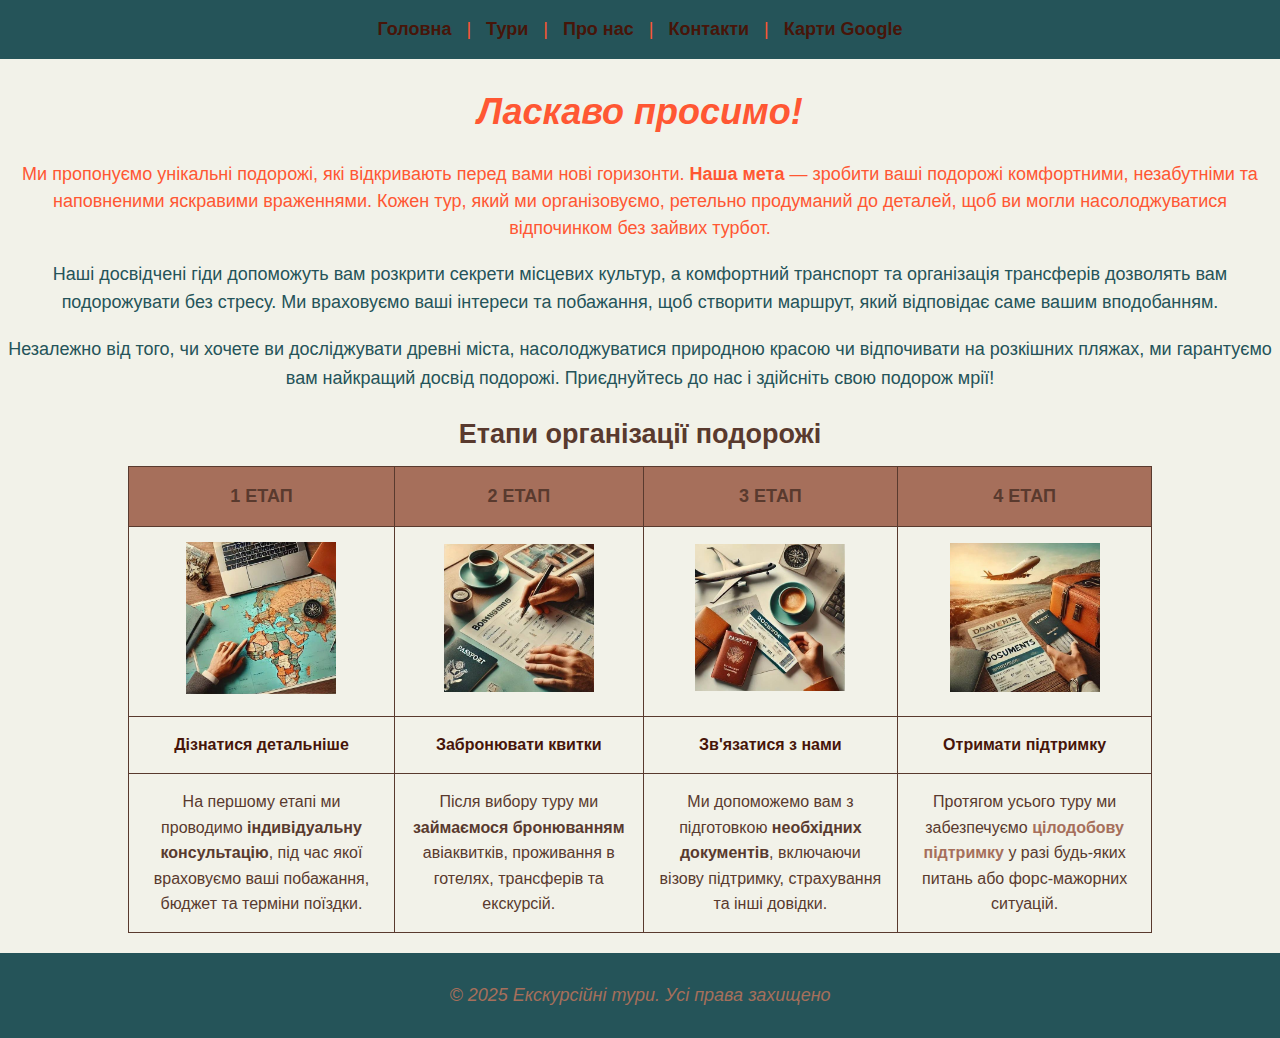
<file: index.html>
<!DOCTYPE html>
<html lang="en">
<head>
    <meta charset="UTF-8">
    <meta name="viewport" content="width=device-width, initial-scale=1.0">
    <link rel="stylesheet" href="styles.css">
    <meta name="author" content="ІС-32 Бондар Марина">
    <title>Головна - Екскурсійні тури</title>
    <style> /* стиль для всіх посилань у документі */
        a {
            color: #FF5733; 
            font-weight: bold; 
            text-decoration: none; /* Прибираємо підкреслення */
        }

        a:hover {
            color: #255459; 
            text-decoration: underline; /* Підкреслення */
        }
    </style>
</head>
<body>
    <header>
        <nav>
            <a href="index.html">Головна</a> |
            <a href="tours.html">Тури</a> |
            <a href="about.html">Про нас</a> |
            <a href="contact.html">Контакти</a> |
            <a href="https://www.google.com.ua/maps" target="_blank">Карти Google</a>
        </nav>
    </header>

    <main>
        <h1 class = "main-title"; id="main-title">Ласкаво просимо!</h1> 
        <p style="font-family: Arial, sans-serif; font-size: 18px; line-height: 1.5; color: #FF5733;">Ми пропонуємо унікальні подорожі, які відкривають перед вами нові горизонти. <b>Наша мета</b> — зробити ваші подорожі комфортними, незабутніми та наповненими яскравими враженнями. Кожен тур, який ми організовуємо, ретельно продуманий до деталей, щоб ви могли насолоджуватися відпочинком без зайвих турбот.</p>
        <p>Наші досвідчені гіди допоможуть вам розкрити секрети місцевих культур, а комфортний транспорт та організація трансферів дозволять вам подорожувати без стресу. Ми враховуємо ваші інтереси та побажання, щоб створити маршрут, який відповідає саме вашим вподобанням.</p>
        <p>Незалежно від того, чи хочете ви досліджувати древні міста, насолоджуватися природною красою чи відпочивати на розкішних пляжах, ми гарантуємо вам найкращий досвід подорожі. Приєднуйтесь до нас і здійсніть свою подорож мрії!</p>
        
        <table>
            <caption><b>Етапи організації подорожі</b></caption>
            <thead>
                <tr>
                    <th>1 етап</th>
                    <th>2 етап</th>
                    <th>3 етап</th>
                    <th>4 етап</th>
                </tr>
            </thead>
            <tbody>
                <tr>
                    <td><img src="./images/consultation.png" alt="Консультація" width="150"></td>
                    <td><img src="./images/booking.png" alt="Бронювання" width="150"></td>
                    <td><img src="./images/documents.png" alt="Документи" width="150"></td>
                    <td><img src="./images/support.png" alt="Підтримка" width="150"></td>
                </tr>
                <tr>
                    <td><a href="tours.html">Дізнатися детальніше</a></td>
                    <td><a href="https://www.expedia.com/">Забронювати квитки</a></td>
                    <td><a href="contact.html">Зв'язатися з нами</a></td>
                    <td><a href="contact.html">Отримати підтримку</a></td>
                </tr>
                <tr>
                    <td>На першому етапі ми проводимо <b>індивідуальну консультацію</b>, під час якої враховуємо ваші побажання, бюджет та терміни поїздки.</td>
                    <td>Після вибору туру ми <b>займаємося бронюванням</b> авіаквитків, проживання в готелях, трансферів та екскурсій.</td>
                    <td>Ми допоможемо вам з підготовкою <b>необхідних документів</b>, включаючи візову підтримку, страхування та інші довідки.</td>
                    <td>Протягом усього туру ми забезпечуємо <a href="contact.html" style="color: #A66F5B"><b>цілодобову підтримку</b></a> у разі будь-яких питань або форс-мажорних ситуацій.</td>
                </tr>
            </tbody>
        </table>
    </main>


    <footer>
        <p>© 2025 Екскурсійні тури. Усі права захищено</p>
    </footer>
</body>

</html>
</file>
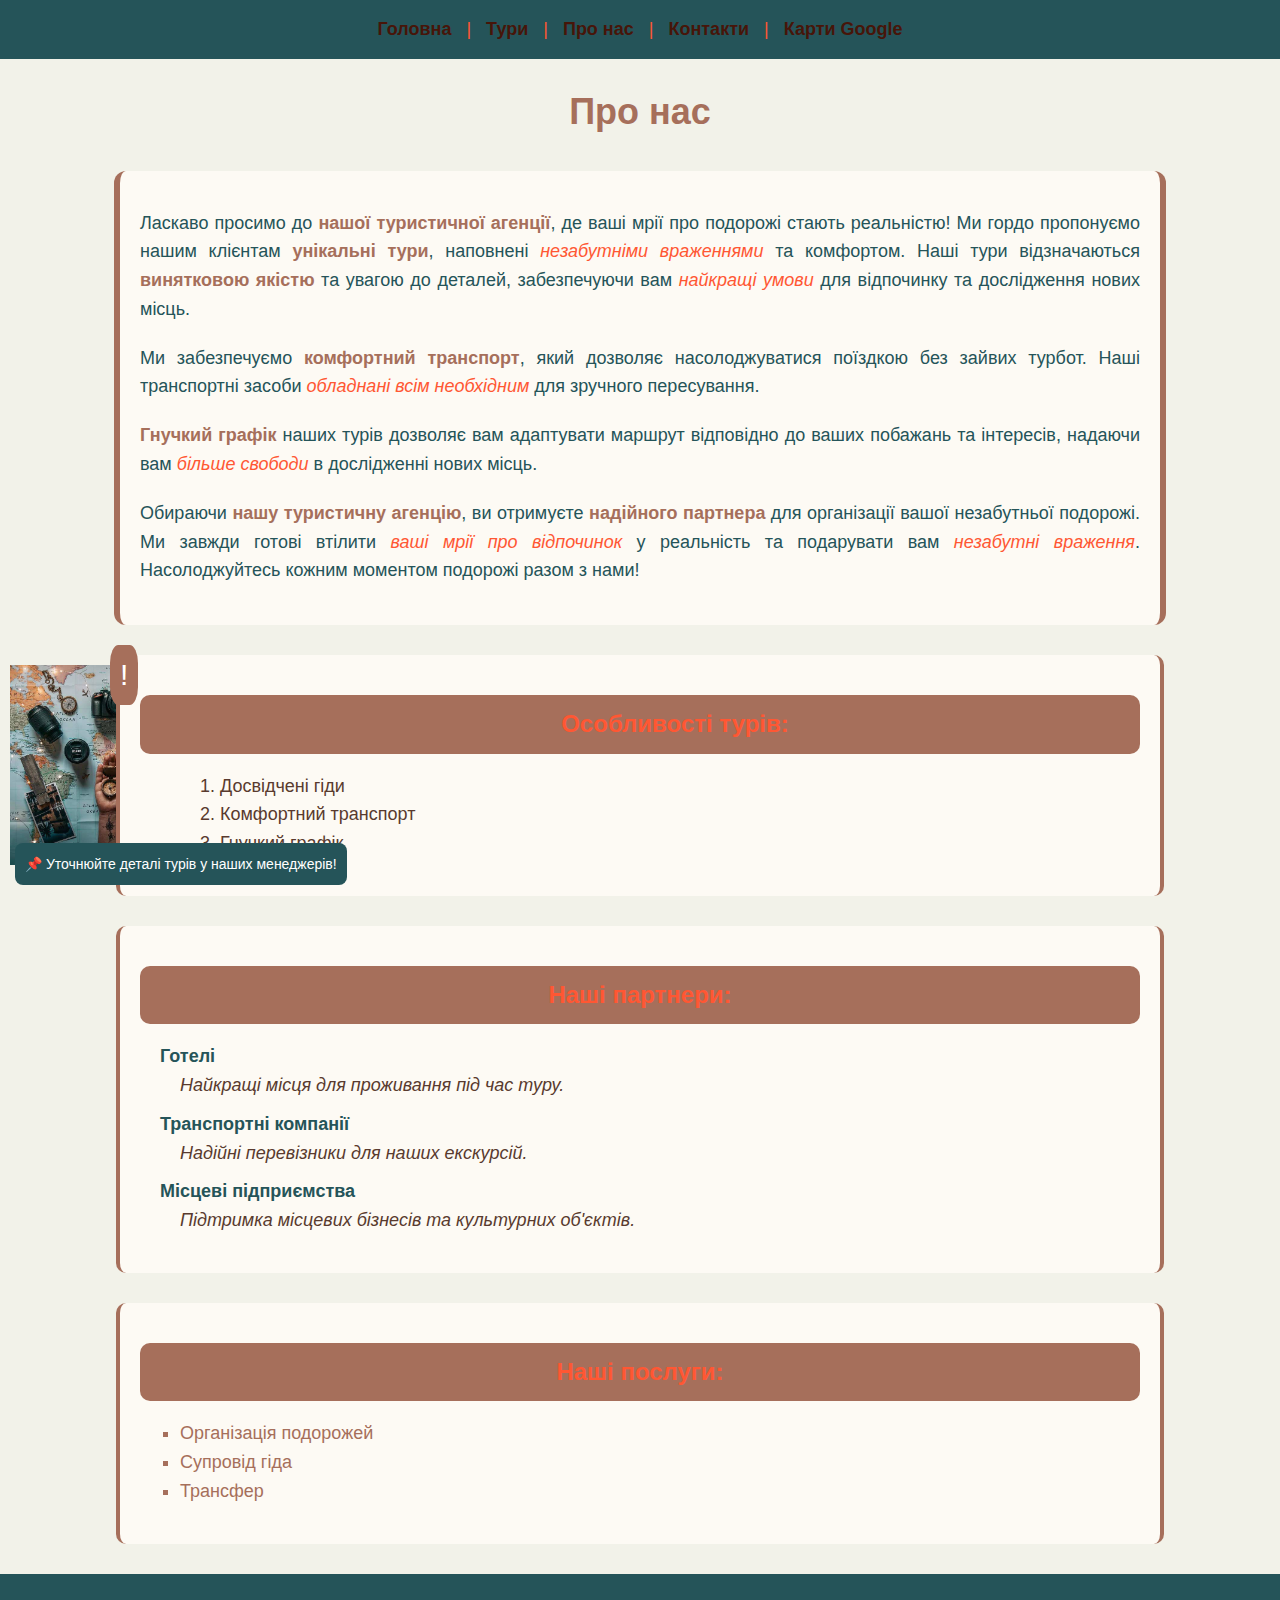
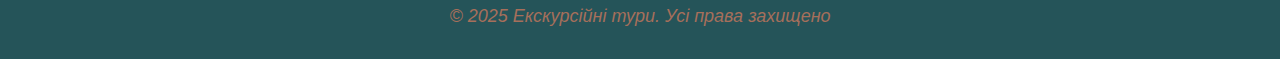
<file: about.html>
<!DOCTYPE html>
<html lang="en">
<head>
    <meta charset="UTF-8">
    <meta name="viewport" content="width=device-width, initial-scale=1.0">
    <link rel="stylesheet" href="styles.css">
    <meta name="author" content="ІС-32 Бондар Марина">
    <title>Про нас</title>
</head>

<body id="about-page">
    <header>
        <nav>
            <a href="index.html">Головна</a> |
            <a href="tours.html">Тури</a> |
            <a href="about.html">Про нас</a> |
            <a href="contact.html">Контакти</a> |
            <a href="https://www.google.com.ua/maps" target="_blank">Карти Google</a>
        </nav>
        
    </header>

    <main>
        <h1>Про нас</h1>

        <div class="text-block">
            <p>
                Ласкаво просимо до <span class="highlight">нашої туристичної агенції</span>, де ваші мрії про подорожі стають реальністю! 
                Ми гордо пропонуємо нашим клієнтам <span class="highlight">унікальні тури</span>, наповнені <span class="accent">незабутніми враженнями</span> та комфортом. 
                Наші тури відзначаються <span class="highlight">винятковою якістю</span> та увагою до деталей, забезпечуючи вам <span class="accent">найкращі умови</span> 
                для відпочинку та дослідження нових місць.
            </p>
        
            <p>
                Ми забезпечуємо <span class="highlight">комфортний транспорт</span>, який дозволяє насолоджуватися поїздкою без зайвих турбот. 
                Наші транспортні засоби <span class="accent">обладнані всім необхідним</span> для зручного пересування.
            </p>
        
            <p>
                <span class="highlight">Гнучкий графік</span> наших турів дозволяє вам адаптувати маршрут відповідно до ваших побажань та інтересів, 
                надаючи вам <span class="accent">більше свободи</span> в дослідженні нових місць.
            </p>
        
            <p>
                Обираючи <span class="highlight">нашу туристичну агенцію</span>, ви отримуєте <span class="highlight">надійного партнера</span> для організації вашої незабутньої подорожі. 
                Ми завжди готові втілити <span class="accent">ваші мрії про відпочинок</span> у реальність та подарувати вам <span class="accent">незабутні враження</span>. 
                Насолоджуйтесь кожним моментом подорожі разом з нами!
            </p>
        </div>
        
        <div class="floating-image-block">
            <a href="./images/journey.png" target="_blank">
                <img src="./images/journey.png" alt="Подорож" width="200" />
            </a>
        </div>
        

        <div class="list-section">
            <span class="decor">!</span>
            <h2 class="sticky-title">Особливості турів:</h2>
            <ol>
                <li>Досвідчені гіди</li>
                <li>Комфортний транспорт</li>
                <li>Гнучкий графік</li>
            </ol>
        </div>
        
        <div class="list-section">
            <h2 class="sticky-title">Наші партнери:</h2>
            <dl>
                <dt>Готелі</dt>
                <dd>Найкращі місця для проживання під час туру.</dd>
                <dt>Транспортні компанії</dt>
                <dd>Надійні перевізники для наших екскурсій.</dd>
                <dt>Місцеві підприємства</dt>
                <dd>Підтримка місцевих бізнесів та культурних об'єктів.</dd>
            </dl>
        </div>
        
        <div class="list-section">
            <h2 class="sticky-title">Наші послуги:</h2>
            <ul style="list-style-type: square;">
                <li>Організація подорожей</li>
                <li>Супровід гіда</li>
                <li>Трансфер</li>
            </ul>
        </div>
        
        <div class="fixed-info">
            📌 Уточнюйте деталі турів у наших менеджерів!
        </div>

        
    </main>
    

    <footer>
        <p>© 2025 Екскурсійні тури. Усі права захищено</p>
    </footer>
</body>
</html>
</file>
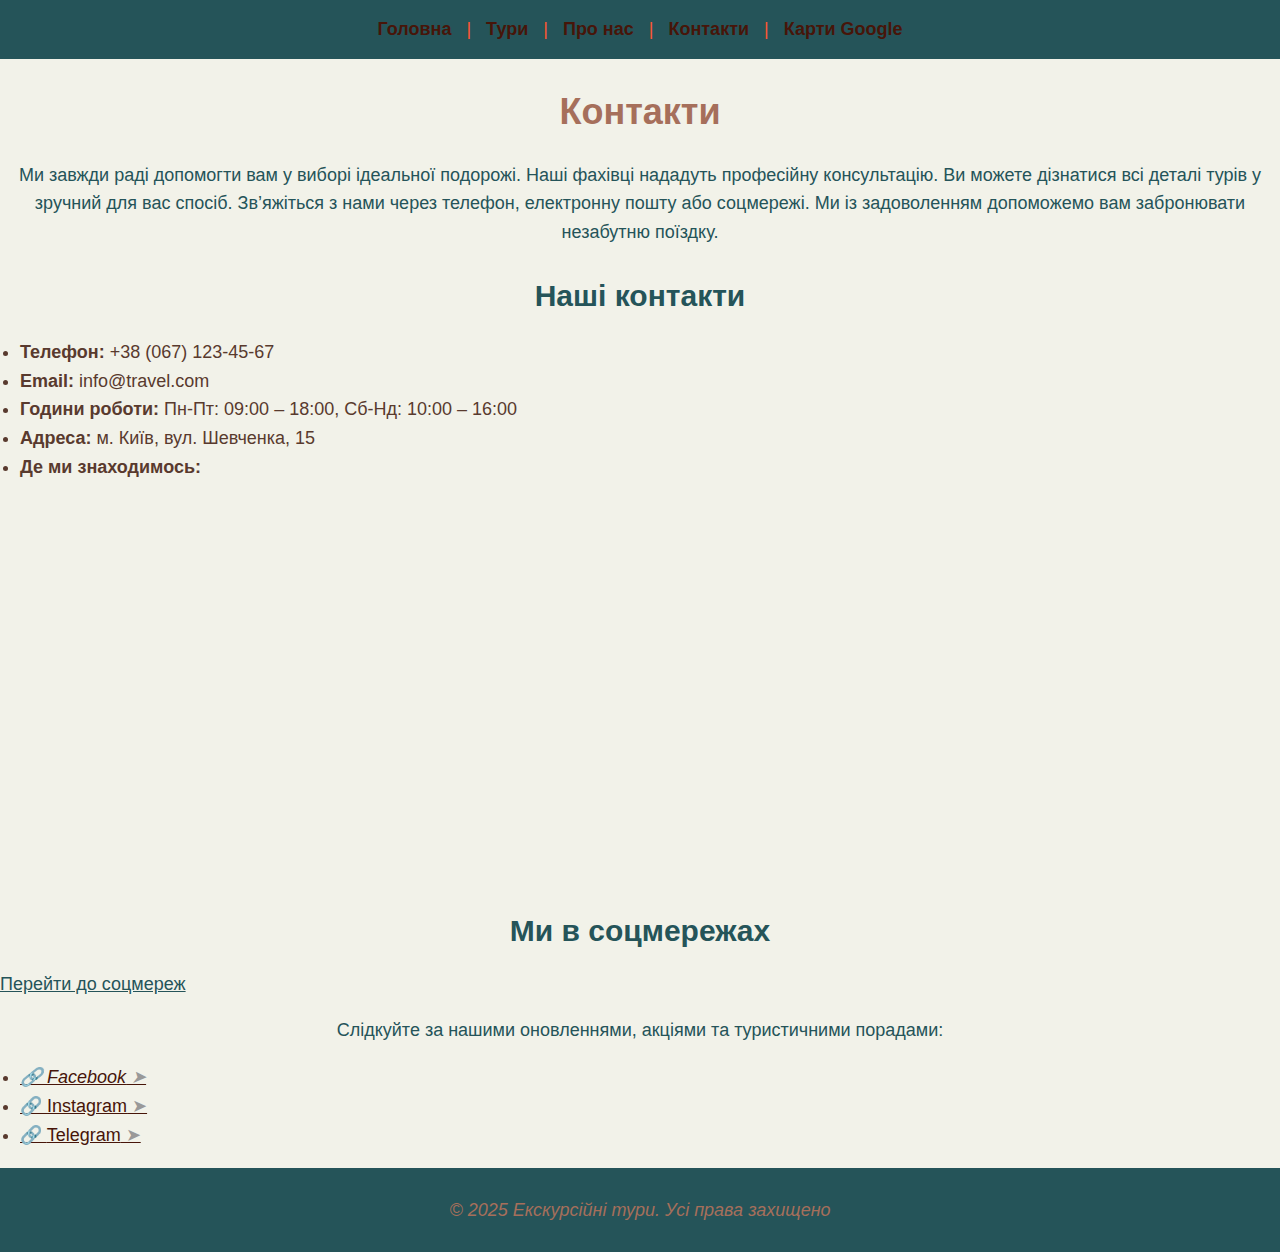
<file: contact.html>
<!DOCTYPE html>
<html lang="en">
<head>
    <meta charset="UTF-8">
    <meta name="viewport" content="width=device-width, initial-scale=1.0">
    <link rel="stylesheet" href="styles.css">
    <meta name="author" content="ІС-32 Бондар Марина">
    <title>Контакти</title>
</head>

<body>
    <header>
        <nav>
            <a href="index.html">Головна</a> |
            <a href="tours.html">Тури</a> |
            <a href="about.html">Про нас</a> |
            <a href="contact.html">Контакти</a> |
            <a href="https://www.google.com.ua/maps" target="_blank">Карти Google</a>
        </nav>
        
    </header>

    <main>
        <h1>Контакти</h1>
        <p>Ми завжди раді допомогти вам у виборі ідеальної подорожі. Наші фахівці нададуть професійну консультацію. Ви можете дізнатися всі деталі турів у зручний для вас спосіб. Зв’яжіться з нами через телефон, електронну пошту або соцмережі. Ми із задоволенням допоможемо вам забронювати незабутню поїздку.</p>
        <h2>Наші контакти</h2>
        <ul>
            <li><b>Телефон:</b> +38 (067) 123-45-67</li>
            <li><b>Email:</b> info@travel.com</li>
            <li><b>Години роботи:</b> Пн-Пт: 09:00 – 18:00, Сб-Нд: 10:00 – 16:00</li>
            <li><b>Адреса:</b> м. Київ, вул. Шевченка, 15</li>
            <li>
                <b>Де ми знаходимось:</b>
                <div style="display: flex; justify-content: center; align-items: center;">
                    <iframe src="https://www.google.com/maps/embed?pb=!1m14!1m8!1m3!1d2539.2501411331036!2d30.5019024!3d50.4736868!3m2!1i1024!2i768!4f13.1!3m3!1m2!1s0x40d4ce0d98ee8b59%3A0xcb9cb5084fcd1f3c!2z0KLQsNGA0LDRgdCwINCo0LXQstGH0LXQvdC60LA!5e0!3m2!1suk!2sua!4v1740944759973!5m2!1suk!2sua" width="400" height="400" style="border:0;" allowfullscreen="" loading="lazy" referrerpolicy="no-referrer-when-downgrade"></iframe>
                </div>
            </li>
        </ul>
        <h2 id="socials">Ми в соцмережах</h2>
        <a style="color: #255459 !important;" href="#socials">Перейти до соцмереж</a>

        <p>Слідкуйте за нашими оновленнями, акціями та туристичними порадами:</p>
        <ul>
            <li><a href="https://www.facebook.com/travel" target="_blank">Facebook</a></li>
            <li><a href="https://www.instagram.com/travel" target="_blank">Instagram</a></li>
            <li><a href="https://t.me/travel" target="_blank">Telegram</a></li>
        </ul>

        

    </main>

    <footer>
        <p>© 2025 Екскурсійні тури. Усі права захищено</p>
    </footer>
</body>
</html>
</file>
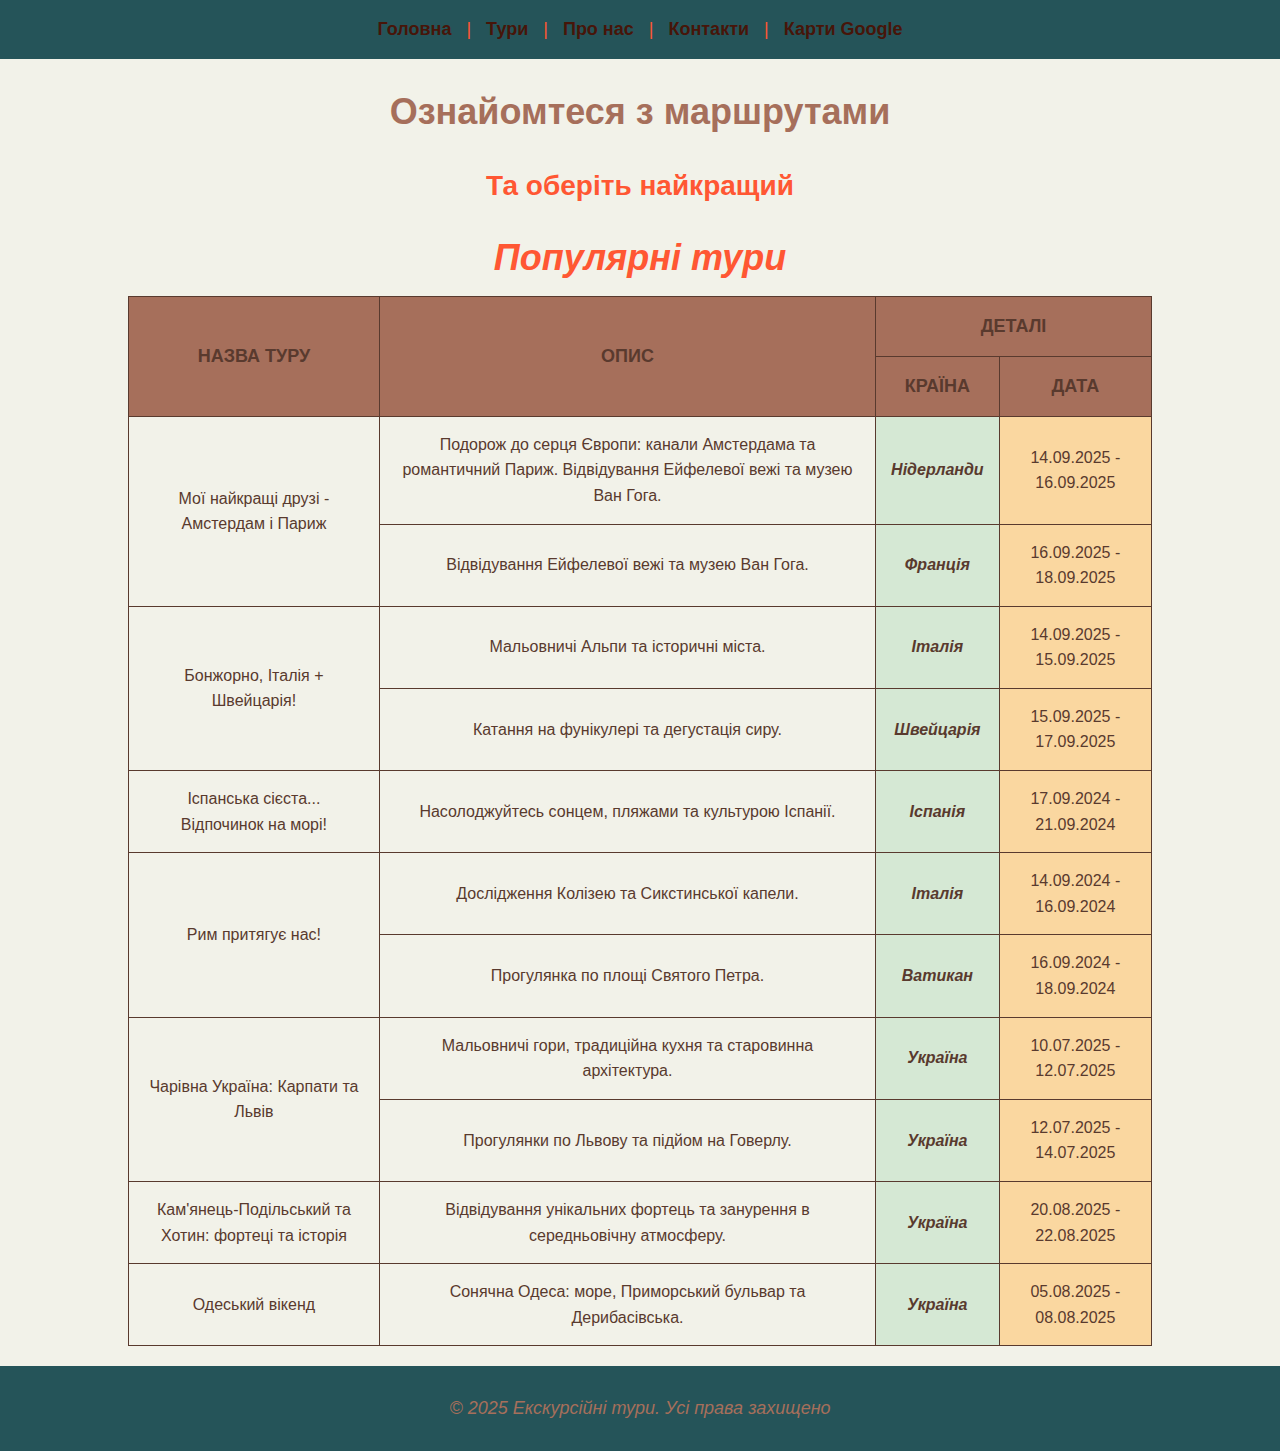
<file: tours.html>
<!DOCTYPE html>
<html lang="en">
<head>
    <meta charset="UTF-8">
    <meta name="viewport" content="width=device-width, initial-scale=1.0">
    <link rel="stylesheet" href="styles.css">
    <meta name="author" content="ІС-32 Бондар Марина">
    <title>Екскурсійні тури</title>
</head>
<body>
    <header>
        <nav>
            <a href="index.html">Головна</a> |
            <a href="tours.html">Тури</a> |
            <a href="about.html">Про нас</a> |
            <a href="contact.html">Контакти</a> |
            <a href="https://www.google.com.ua/maps" target="_blank">Карти Google</a>
        </nav>
        
    </header>

    <main>
        <h1>Ознайомтеся з маршрутами</h1>
        <h2>Та оберіть найкращий</h2>
        <table>
            <caption id="main-title"><b>Популярні тури</b></caption>
        
            <colgroup>
                <col span="2">
                <col style="background-color: #D5E8D4">
                <col style="background-color: #FAD7A0">
            </colgroup>
        
            <thead>
                <tr>
                    <th rowspan="2">Назва туру</th>
                    <th rowspan="2">Опис</th>
                    <th colspan="2">Деталі</th>
                </tr>
                <tr>
                    <th>Країна</th>
                    <th>Дата</th>
                </tr>
            </thead>
        
            <tbody>
                <tr>
                    <td rowspan="2">Мої найкращі друзі - Амстердам і Париж</td>
                    <td >Подорож до серця Європи: канали Амстердама та романтичний Париж. Відвідування Ейфелевої вежі та музею Ван Гога.</td>
                    <td ><b><i>Нідерланди</i></b></td>
                    <td>14.09.2025 - 16.09.2025</td>
                </tr>
                <tr>
                    <td>Відвідування Ейфелевої вежі та музею Ван Гога.</td>
                    <td><b><i>Франція</i></b></td>
                    <td>16.09.2025 - 18.09.2025</td>
                </tr>
                <tr>
                    <td rowspan="2">Бонжорно, Італія + Швейцарія!</td>
                    <td>Мальовничі Альпи та історичні міста.</td>
                    <td><b><i>Італія</i></b></td>
                    <td>14.09.2025 - 15.09.2025</td>
                </tr>
                <tr>
                    <td>Катання на фунікулері та дегустація сиру.</td>
                    <td><b><i>Швейцарія</i></b></td>
                    <td>15.09.2025 - 17.09.2025</td>
                </tr>
                <tr>
                    <td>Іспанська сієста... Відпочинок на морі!</td>
                    <td>Насолоджуйтесь сонцем, пляжами та культурою Іспанії.</td>
                    <td><b><i>Іспанія</i></b></td>
                    <td>17.09.2024 - 21.09.2024</td>
                </tr>
                <tr>
                    <td rowspan="2">Рим притягує нас!</td>
                    <td>Дослідження Колізею та Сикстинської капели.</td>
                    <td><b><i>Італія</i></b></td>
                    <td>14.09.2024 - 16.09.2024</td>
                </tr>
                <tr>
                    <td>Прогулянка по площі Святого Петра.</td>
                    <td><b><i>Ватикан</i></b></td>
                    <td>16.09.2024 - 18.09.2024</td>
                </tr>
                <tr>
                    <td rowspan="2">Чарівна Україна: Карпати та Львів</td>
                    <td>Мальовничі гори, традиційна кухня та старовинна архітектура.</td>
                    <td><b><i>Україна</i></b></td>
                    <td>10.07.2025 - 12.07.2025</td>
                </tr>
                <tr>
                    <td>Прогулянки по Львову та підйом на Говерлу.</td>
                    <td><b><i>Україна</i></b></td>
                    <td>12.07.2025 - 14.07.2025</td>
                </tr>
                <tr>
                    <td>Кам'янець-Подільський та Хотин: фортеці та історія</td>
                    <td>Відвідування унікальних фортець та занурення в середньовічну атмосферу.</td>
                    <td><b><i>Україна</i></b></td>
                    <td>20.08.2025 - 22.08.2025</td>
                </tr>
                <tr>
                    <td>Одеський вікенд</td>
                    <td>Сонячна Одеса: море, Приморський бульвар та Дерибасівська.</td>
                    <td><b><i>Україна</i></b></td>
                    <td>05.08.2025 - 08.08.2025</td>
                </tr>
            </tbody>
        </table>
        
    </main>

    <footer>
        <p>© 2025 Екскурсійні тури. Усі права захищено</p>
    </footer>
</body>

</html>
</file>
<file: styles.css>
body {
    background-color: #F2F2E9; 
    color: #593A2E; 
    font-family: Arial, sans-serif; 
    font-size: 18px;
    line-height: 1.6; /*інтервал */
    margin: 0;
    padding: 0;
    text-align: justify; /*по ширині */
}

header {
    background-color: #255459;
    color: #FF5733;
    padding: 15px;
    text-align: center;
}

header nav a { /* Контекстний селектор */
    font-weight: bold;
}


nav a {
    text-decoration: none;
    padding: 10px;
}


/* Псевдокласи для посилань */
a:link {
    color: #471509; /* для непереглянутих посилань */
}

a:visited {
    color: #ffffff; /* для переглянутих */
}

a:hover {
    color: #A66F5B; /* при наведенні */
}

a:active {
    color: #FF0000; /* при натисканні */
}

/* Псевдоклас :first-child */
ul li:first-child a {
    font-style: italic; /* Facebook буде курсивом */
}

/* Псевдоелемент :before */
ul li a::before {
    content: "🔗 ";
    color: #555;
}

/* Псевдоелемент :after */
ul li a::after {
    content: " ➤";
    color: #999;
}



h1 + h2 { /* Сусідній селектор*/
    color: #FF5733; 
    font-size: 28px;
}

h1 {
    font-size: 36px;
    font-weight: bold;
    color: #A66F5B;
    text-align: center;
    margin-bottom: 20px; /*відступ знизу*/
}

h2 {
    font-size: 30px;
    font-weight: bold;
    color: #255459;
    text-align: center;
    margin-bottom: 15px; 
}


#main-title {  
    font-size: 36px;
    font-style: italic;
    color: #FF5733;
    text-align: center;
}

.main-title {  
    font-size: 36px;
    font-style: italic;
    color: #33ff5c;
    text-align: center;
}


.special-text {
    font-size: 20px;
    color: #255459;
    line-height: 1.8;
    text-align: center;
}

table {
    width: 80%; 
    margin: 20px auto; /* Відступи зверху і знизу , вирівнювання по центру */
    border-collapse: collapse; /* Пробіли між межами клітинок */
    text-align: center; 
}


th, td {
    border: 1px solid #593A2E; 
    padding: 15px; /* Відступи всередині клітинок */
}


th {
    background-color: #A66F5B; 
    font-family: 'Arial', sans-serif; 
    font-size: 18px; 
    font-weight: bold; 
    text-transform: uppercase; /* Великі літери для заголовків */
}


td {
    font-family: 'Verdana', sans-serif; /* Шрифт для клітинок */
    font-size: 16px;
}

caption {
    font-size: 1.5em;
    font-weight: bold;
    margin-bottom: 10px;
}

/* Стилі для маркованих списків */
ul {
    padding-left: 20px; 
}

/* Стилі для маркованих списків з квадратними маркерами */
ul[style="list-style-type: square;"] {
    list-style-type: square; /* Квадратні маркери */
    padding-left: 40px;
    color: #A66F5B;
}


ol { /* Стилі для нумерованих списків */
    list-style-type: decimal; 
    padding-left: 20px; 
}

dl { 
    margin-left: 20px; 
}

dt { /* Терміни */
    font-weight: bold; 
    color: #255459; 
}

dd { /* Визначення */
    margin-bottom: 10px; /* Відступ знизу */
    margin-left: 20px; /* Відступ*/
    font-style: italic; /* Курсив */
    color: #593A2E; 
}

/* Стиль для div */
.text-block {
    margin: 30px auto;
    padding: 20px;
    background-color: #fdfaf4;
    border-left: 6px solid #A66F5B;
    border-right: 6px solid #A66F5B;
    border-radius: 12px;
    max-width: 1000px;
}

.text-block p {
    color: #255459;
    font-size: 18px;
    text-align: justify;
    margin-bottom: 20px;
}

/* Стиль для span */
span.highlight {
    color: #A66F5B;
    font-weight: bold;
}

span.accent {
    color: #FF5733;
    font-style: italic;
}

/* Position */
.list-section {
    position: relative;  /* відносне */
    padding: 20px;
    margin: 30px auto;
    background: #fdfaf4;
    max-width: 1000px;
    border-left: 4px solid #A66F5B;
    border-right: 4px solid #A66F5B;
    border-radius: 10px;
}

.list-section span.decor {
    position: absolute; /* абсолютне */
    top: -10px;
    left: -10px;
    background: #A66F5B;
    color: #fff;
    padding: 6px 10px;
    border-radius: 30%;
    font-size: 30px;
}

.sticky-title {
    position: sticky; /* прилипле */
    top: 0;
    background: #A66F5B;
    border-radius: 10px;
    padding: 10px;
    font-size: 24px;
    text-align: center;
    color: #FF5733;
}

.fixed-info {
    position: fixed; /* фіксоване */
    bottom: 15px;
    left: 15px;
    background: #255459;
    color: #fff;
    padding: 10px;
    border-radius: 8px;
    font-size: 14px;
}

/* float */
.floating-image-block {
    float: left; 
    margin: 10px;
}


footer > p { /* Дочірний селектор */
    font-style: italic;
    color: #A66F5B;
} 

p {
    color: #255459;
    text-align: center;
} 

footer {
    background-color: #255459;
    color: #75BFB8;
    text-align: center;
    padding: 10px;
}
</file>
